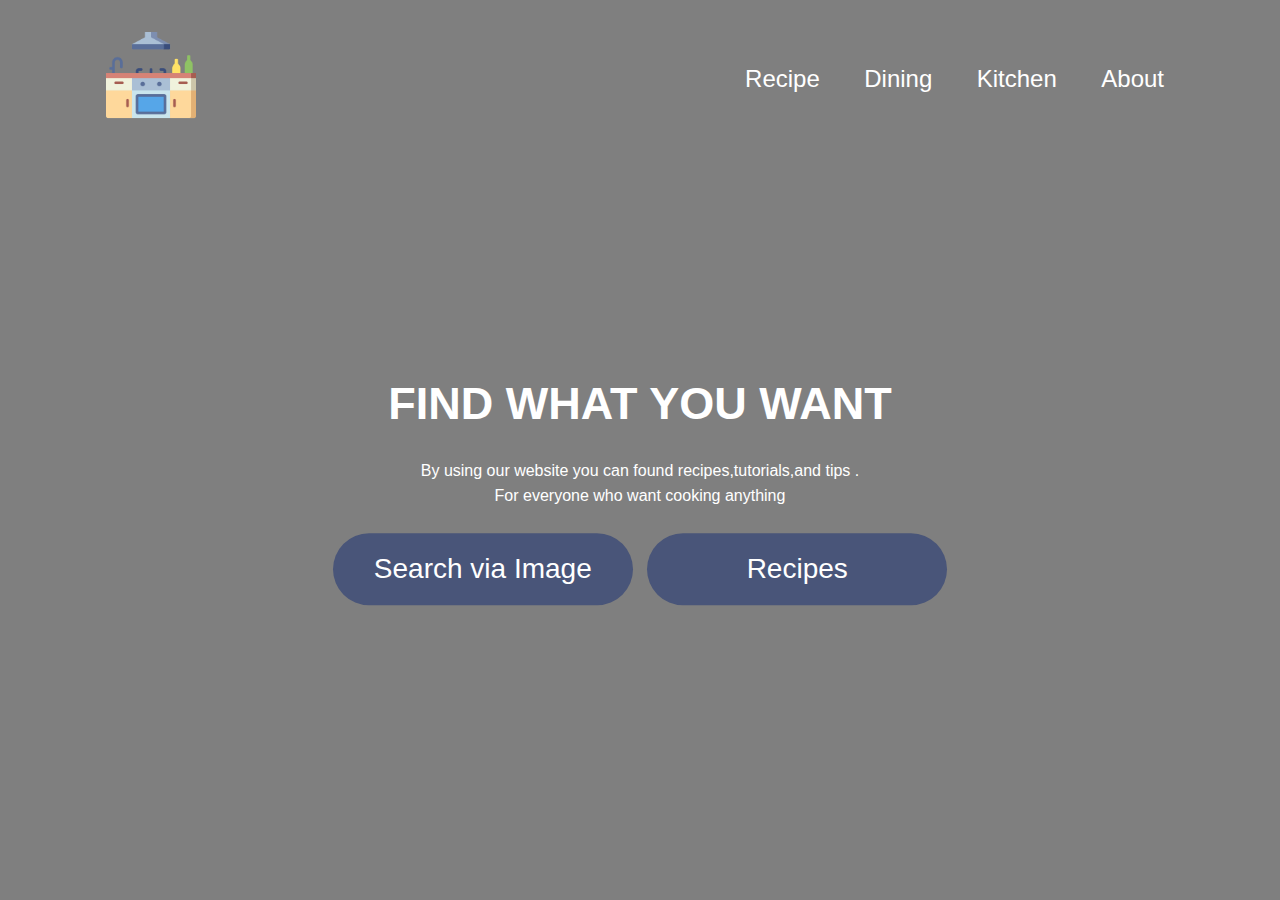
<file: index.html>
<!DOCTYPE html>
<html lang="en">
<head>
    <meta charset="UTF-8">
    <meta http-equiv="X-UA-Compatible" content="IE=edge">
  <meta name="dicoding:email" content="m302x0784@dicoding.org">
    <link rel="stylesheet" href="Style/homepage-style.css">
    <meta name="viewport" content="width=device-width, initial-scale=1.0">
    <title>Help Mom App</title>
</head>
<body>
    <div class="container">
        <nav class="nav">
            <a href="#"><img class="logo" src="asset/kitchen.png"   ></a>
            <ul>
                <li><a href="#">Recipe</a></li>
                <li><a href="#">Dining</a></li>
                <li><a href="#">Kitchen</a></li>
                <li><a href="#">About</a></li>
            </ul>
        </nav>
        <div class="content">
            <h1>Find what you want</h1>
            <p>By using our website you can found recipes,tutorials,and tips . <br> For everyone who want cooking anything</p>
            <div>
                <a href="ImageClasification.html"><button type="button"><span>Search via Image</span></button></a>
                <a href="Recipe.html"><button type="button"> <span>Recipes</span></button></a>
            </div>
        </div>
    </div>
    
</body>
</html>
</file>
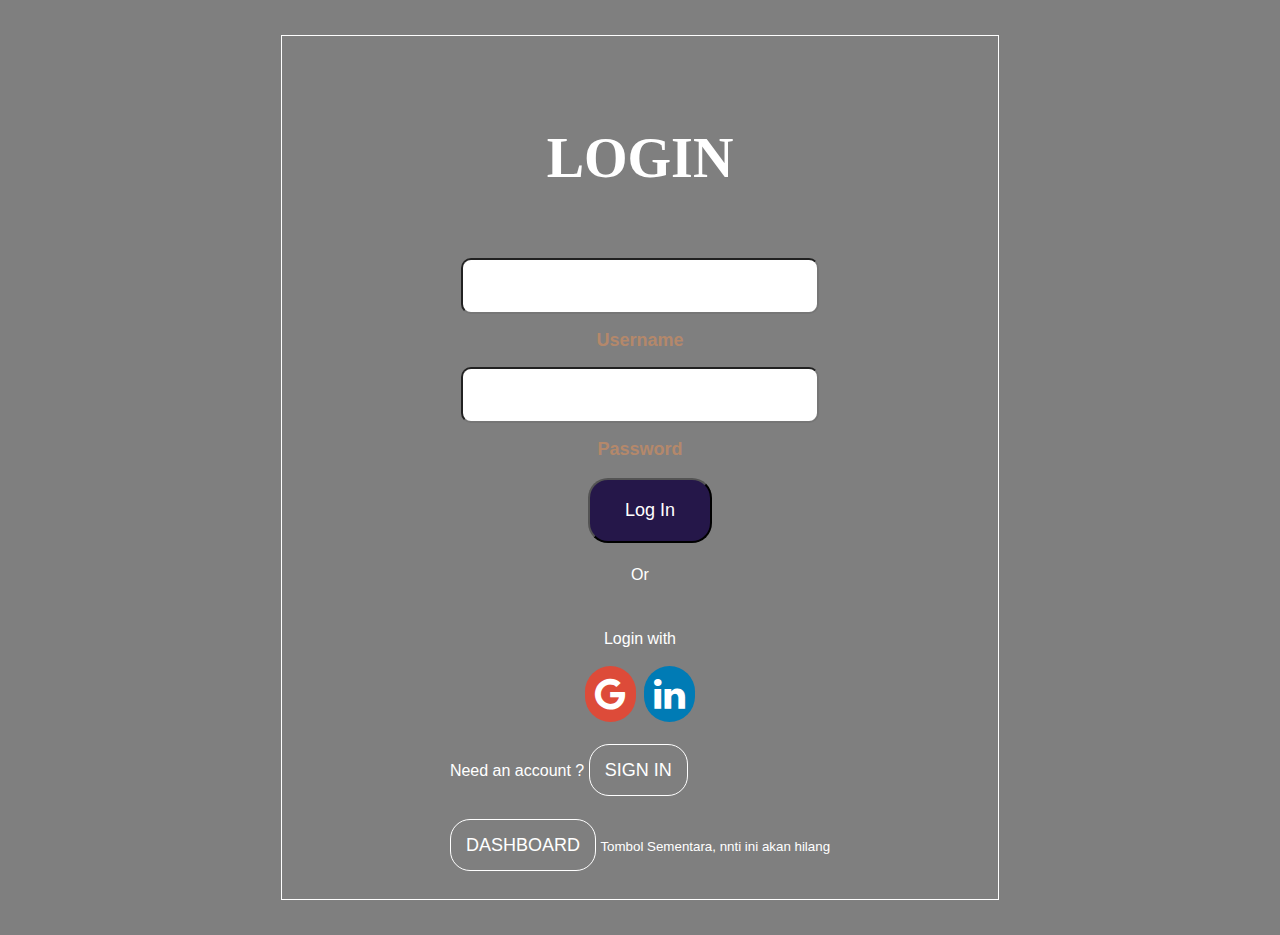
<file: login.html>
<!DOCTYPE html>
<html lang="en">
  <head>
    <meta charset="UTF-8" />
    <meta http-equiv="X-UA-Compatible" content="IE=edge" />
  <meta name="dicoding:email" content="m302x0784@dicoding.org">

    <meta name="viewport" content="width=device-width, initial-scale=1.0" />
    <link
      rel="stylesheet"
      href="https://cdnjs.cloudflare.com/ajax/libs/font-awesome/4.7.0/css/font-awesome.min.css"
    />
    <link rel="stylesheet" href="Style/login-style.css" />
    <title>Login</title>
  </head>
  <body>
    <div class="container">
      <div class="container-form">
        <form action="">
          <h1>Login</h1>
          <input type="text" id="username" tabindex="0" />
          <label for="username">
            <span data-text="Username">Username</span>
          </label>
          <input type="text" id="username" tabindex="0" />
          <label for="username">
            <span data-text="Username">Password</span>
          </label>
          <div class="form-footer">
            <button class="btn"> Log In</button>
          </div>
          <div class="Or">
            <p>Or</p>
          </div>
          <div class="other">
            <p>Login with</p>
            <ul>
              <li><a href="#" class="fa fa-google"></a></li>
              <li><a href="#" class="fa fa-linkedin"></a></li>
            </ul>
          </div>
          <div class="sign-in">
            <p>
              Need an account ?
              <a href="signin.html">Sign in </a>
              <br><br><br>
              <a href="homepage.html">DASHBOARD</a>
              <small>Tombol Sementara, nnti ini akan hilang</small>
            </p>
          </div>
        </form>
      </div>
    </div>
  </body>
</html>
</file>
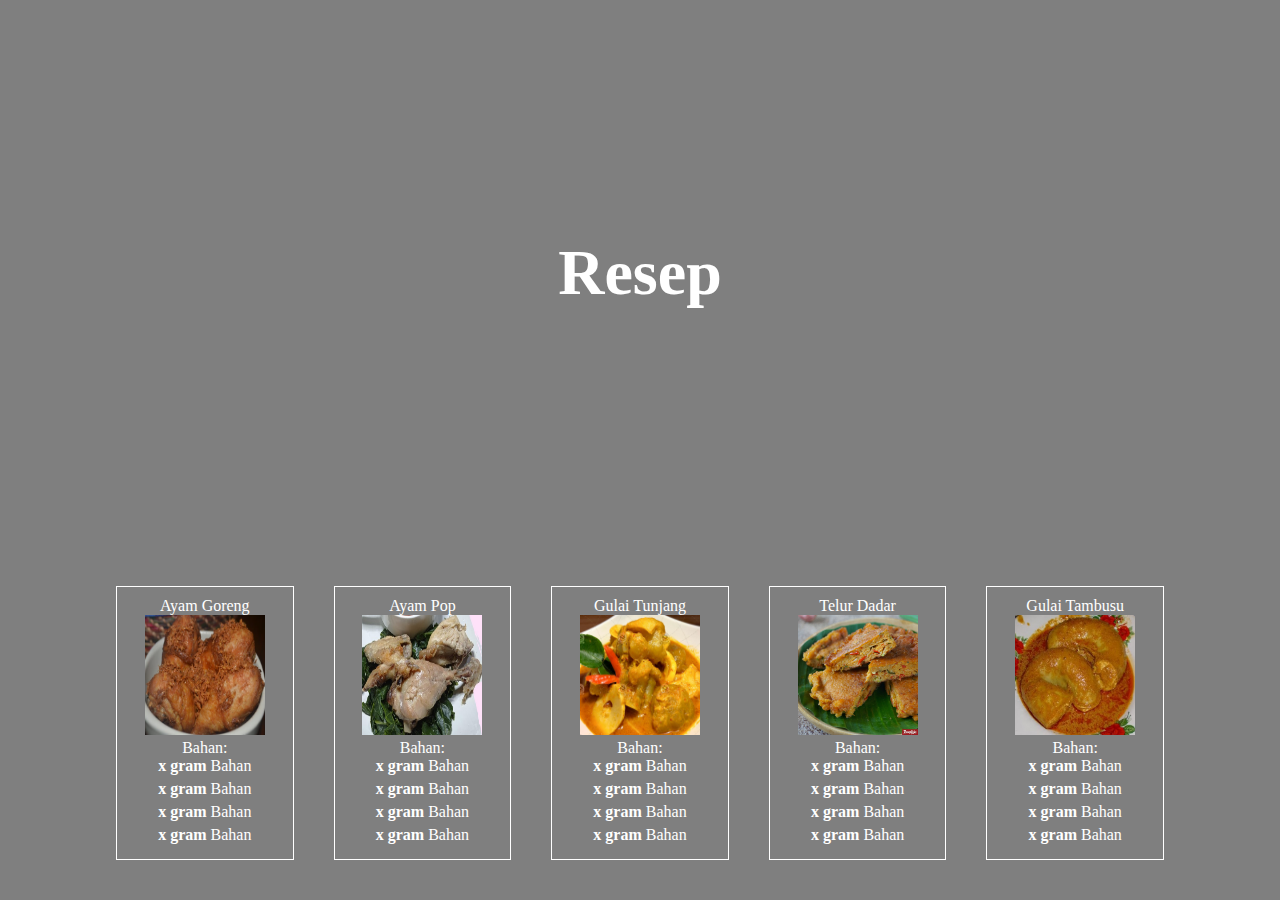
<file: Recipe.html>
<!DOCTYPE html>
<html lang="en">
<head>
    <meta charset="UTF-8">
    <meta http-equiv="X-UA-Compatible" content="IE=edge">
    <meta name="viewport" content="width=device-width, initial-scale=1.0">
  <meta name="dicoding:email" content="m302x0784@dicoding.org">

    <link rel="stylesheet" href="Style/resep.css">
    <title>Recipes</title>
</head>
<body>
    <div class="container">
        <div class="judul">
            <h1>Resep</h1>
        </div>
        <div class="content">
            <a href="#">
            <div class="card">
                Ayam Goreng
                <br>
                <img src="asset/resep/ayam_goreng (12).jpg" alt="" width="120px" height="120px" >
                <div class="bahan-bahan">Bahan:
                    <ul>
                        <li><span>x gram</span> Bahan</li>
                        <li><span>x gram</span> Bahan</li>
                        <li><span>x gram</span> Bahan</li>
                        <li><span>x gram</span> Bahan</li>
                    </ul>
                </div>
            </a>
            </div>
            <div class="card">
                <a href="#">
                Ayam Pop
                <br>
                <img src="asset/resep/ayam_pop (10).jpg" alt="" width="120px" height="120px">
                <div class="bahan-bahan">Bahan:
                    <ul>
                        <li><span>x gram</span> Bahan</li>
                        <li><span>x gram</span> Bahan</li>
                        <li><span>x gram</span> Bahan</li>
                        <li><span>x gram</span> Bahan</li>
                    </ul>
                </div>
            </div>
        </a>
            <div class="card">
                <a href="#">
                Gulai Tunjang
                <br>
                <img src="asset/resep/gulai_tunjang (1) (1).jpg" alt="" width="120px" height="120px">
                <div class="bahan-bahan">Bahan:
                    <ul>
                        <li><span>x gram</span> Bahan</li>
                        <li><span>x gram</span> Bahan</li>
                        <li><span>x gram</span> Bahan</li>
                        <li><span>x gram</span> Bahan</li>
                    </ul>
                </div>
            </a>
            </div>
            <div class="card">
                <a href="#">
                Telur Dadar
                <br>
                <img src="asset/resep/telur_dadar (10).jpg" alt="" width="120px" height="120px">
                <div class="bahan-bahan">Bahan:
                    <ul>
                        <li><span>x gram</span> Bahan</li>
                        <li><span>x gram</span> Bahan</li>
                        <li><span>x gram</span> Bahan</li>
                        <li><span>x gram</span> Bahan</li>
                    </ul>
                </div>
                </a>
            </div>
            <div class="card">
                <a href="#">
                Gulai Tambusu
                <br>
                <img src="asset/resep/gulai_tambusu (1).jpg" alt="" width="120px" height="120px">
                <div class="bahan-bahan">Bahan:
                    <ul>
                        <li><span>x gram</span> Bahan</li>
                        <li><span>x gram</span> Bahan</li>
                        <li><span>x gram</span> Bahan</li>
                        <li><span>x gram</span> Bahan</li>
                    </ul>
                </div>
                </a>
            </div>
            
        </div>
    </div>
</body>
</html>
</file>
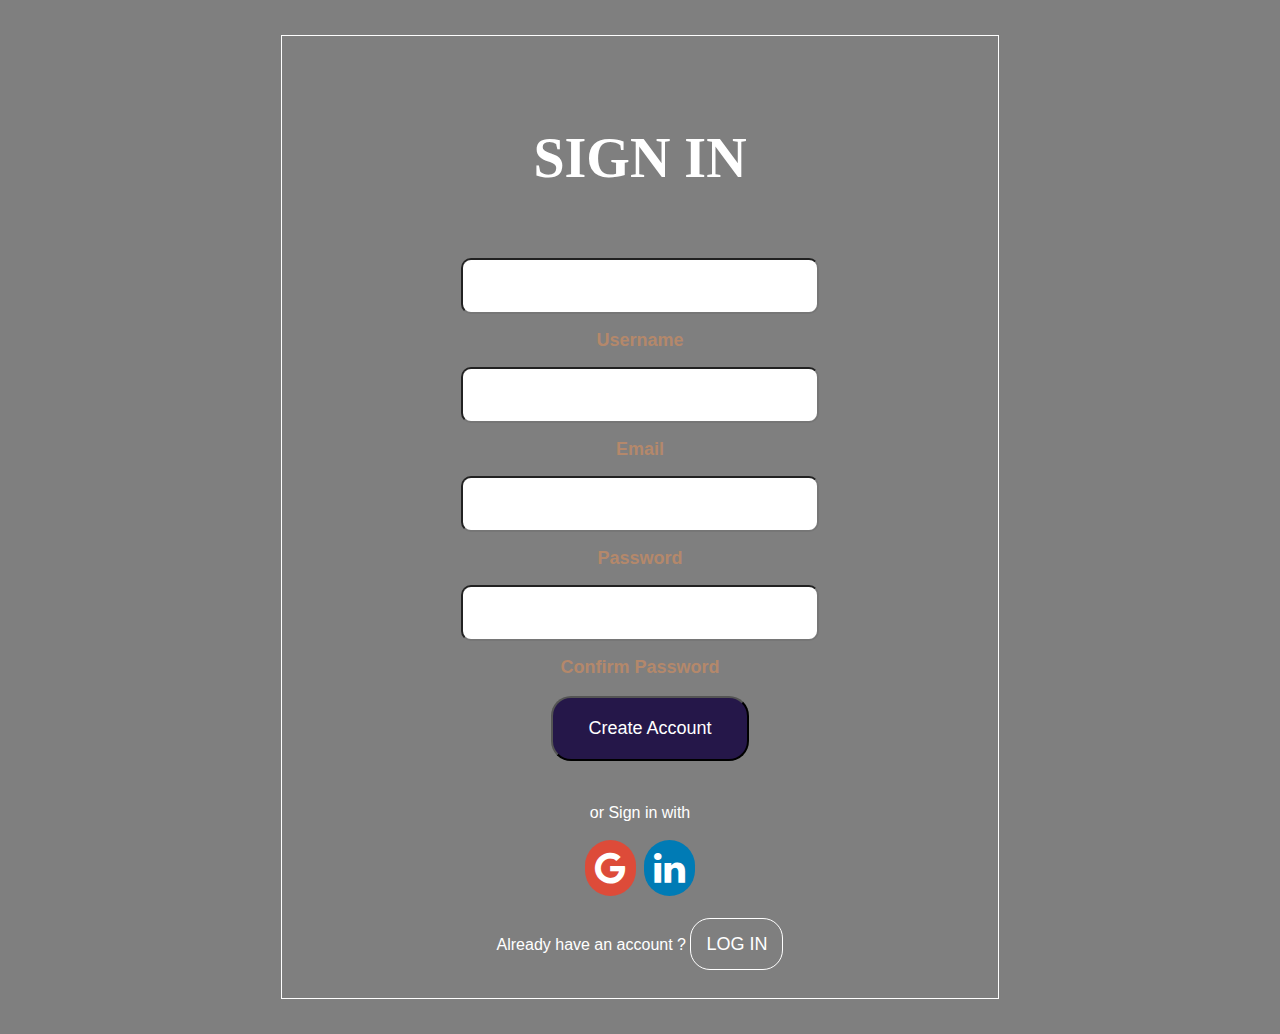
<file: signin.html>
<!DOCTYPE html>
<html lang="en">
  <head>
    <meta charset="UTF-8" />
    <meta http-equiv="X-UA-Compatible" content="IE=edge" />
    <meta name="viewport" content="width=device-width, initial-scale=1.0" />
  <meta name="dicoding:email" content="m302x0784@dicoding.org">

    <link
      rel="stylesheet"
      href="https://cdnjs.cloudflare.com/ajax/libs/font-awesome/4.7.0/css/font-awesome.min.css"
    />
    <link rel="stylesheet" href="Style/signin-style.css" />
    <title>Sign in</title>
  </head>
  <body>
    <div class="container">
      <div class="container-form">
        <form action="">
          <h1>Sign in</h1>
          <input type="text" id="username" tabindex="0" />
          <label for="username">
            <span data-text="Username">Username</span>
          </label>
          <input type="text" id="email" tabindex="0" />
          <label for="email">
            <span data-text="email">Email</span>
          </label>
          <input type="text" id="password" tabindex="0" />
          <label for="password">
            <span data-text="password">Password</span>
          </label>
          <input type="text" id="confirm-password" tabindex="0" />
          <label for="confirm-password">
            <span data-text="confirm-password">Confirm Password</span>
          </label>
          
          <div class="form-footer">
            <button class="btn"> Create Account</button>
          </div>
          
          <div class="other">
            <p>or Sign in with</p>
            <ul>
              <li><a href="#" class="fa fa-google"></a></li>
              <li><a href="#" class="fa fa-linkedin"></a></li>
            </ul>
          </div>
          <div class="sign-in">
            <p>
              Already have an account ?
              <a href="login.html">Log in</a>
            </p>
          </div>
        </form>
      </div>
    </div>
  </body>
</html>
</file>
<file: Style/homepage-style.css>
* {
  padding: 0;
  margin: 0;
  font-family: sans-serif;
}

.container {
  width: 100%;
  height: 100vh;
  background-image: linear-gradient(rgba(0, 0, 0, 0.5), rgba(0, 0, 0, 0.5)),
    url(https://i.pinimg.com/564x/d6/ee/09/d6ee0967c1ed21843be74180b94bddf4.jpg);
  background-size: cover;
  background-position: center;
  font-size: 16px;
  color: #ffffff;
  line-height: 1.5;
}
.namelogo{
  align-items: center;
  display: flex;
  font-size: 48px;
  padding-left: 20px;
  text-transform: uppercase;
  text-decoration: none;
  color: white;
  font-family: 'Trebuchet MS', 'Lucida Sans Unicode', 'Lucida Grande', 'Lucida Sans', Arial, sans-serif;
}
.logo{
    width: 90px;
    margin:10px;
    padding-right: 20px;
}

.nav{
    width: 85%;
    margin: auto;
    align-items: center;
    display: flex;
    justify-content: space-between;
    padding-top: 20px;
}
.nav ul li{
    list-style: none;
    display: inline-block;
    font-size:20px;
    margin: 0 20px; 
    position: relative; 

}
.nav ul li a{
    color:white;
    text-decoration: none;
    font-size: 24px;
}
.nav ul li a:hover{
  border-bottom: 1pt solid white;
  color:white;
  transition: 300ms cubic-bezier(0.075, 0.82, 0.165, 1);
}

.content {
    width: 100%;
    position: absolute;
    top: 50%;
    transform: translateY(-50%);
    text-align: center;
    color: white;
}

.content h1 {
    text-transform: uppercase;
    font-size: 45px;
    margin-top: 80px;
}
.content p {
    margin: 20px auto;
    font-weight: 100;
    line-height: 25px;
}
button {
    border-radius: 4px;
    border-radius: 50px;
    background-color: #495579;
    border: none;
    color: #FFFFFF;
    text-align: center;
    font-size: 28px;
    padding: 20px;
    width: 300px;
    transition: all 0.5s;
    cursor: pointer;
    margin: 5px;
  }
  
  button span {
    cursor: pointer;
    display: inline-block;
    position: relative;
    transition: 0.5s;
  }
  
  button span:after {
    content: '\00bb';
    position: absolute;
    opacity: 0;
    top: 0;
    right: -20px;
    transition: 0.5s;
  }
  
  button:hover span {
    padding-right: 25px;
  }
  
  button:hover span:after {
    opacity: 1;
    right: 0;
  }
</file>
<file: Style/login-style.css>
* {
  padding: 0;
  margin: 0;
  font-family: sans-serif;
}
.container {
  width: 100%;
  /* height: 100vh; */
  height: 100%;
  background-image: linear-gradient(rgba(0, 0, 0, 0.5), rgba(0, 0, 0, 0.5)),
    url(https://i.pinimg.com/564x/d6/ee/09/d6ee0967c1ed21843be74180b94bddf4.jpg);
  background-size: cover;
  background-position: center;
  font-size: 16px;
  color: #ffffff;
  line-height: 1.5;
}

.container-form {
  width: 70%;
  margin: auto;
  padding: 35px 0;
  display: flex;
  align-items: center;
  flex-direction: column;
  justify-content: center;
}
form {
  margin: auto;
  display: flex;
  align-items: center;
  flex-direction: column;
  justify-content: center;
  width: 80%;
  padding: 30px 0px;
  border: 1pt solid white;
}
form h1 {
  font-family: cursive;
  font-size: 56px;
  text-transform: uppercase;
  padding: 50px 0;
}
input {
  border-radius: 10px;
  padding: 12px 20px;
  width: 50%;
  margin: 8px 0;
  box-sizing: border-box;
  font-size: 24px;
}
label {
  color: #b4886b;
  font-weight: bold;
  display: block;
  padding: 5px 0;
  font-size: 18px;
}

button {
  margin: 10px;
  width: 100%;
  border-radius: 20px;
  padding: 20px 25px;
  text-align: center;
  font-family: "Franklin Gothic Medium", "Arial Narrow", Arial, sans-serif;
  font-size: 18px;
  cursor: pointer;
  background: #251749;
  color: white;
}

button:hover {
  background: white;
  color: #251749;
  transition: transform 300ms 2s;
}


.other {
  width: 50%;
  margin: auto;
  align-items: center;
  display: flex;
  flex-direction: column;
  padding: 20px 0;
}

ul li {
  list-style: none;
  display: inline-block;
  font-size: 20px;
  position: relative;
  /* flex-direction: row; */
}

.fa {
  border-radius: 50px;
  padding: 20px;
  font-size: 36px;
  text-align: center;
  text-decoration: none;
  margin: 5px 2px;
  gap: 1rem;
}

.fa:hover {
  opacity: 0.7;
}
.fa-google {
  background: #dd4b39;
  color: white;
  padding: 10px;
}
.fa-linkedin {
  background: #007bb5;
  color: white;
  padding: 10px;
}

p{
    margin: auto;
    margin: 10px 0;
}
p a{
    text-transform: uppercase;
    padding: 15px;
    border: 1pt solid white;
    border-radius: 20px;
    font-size:18px;
    color: white;
    text-decoration: none;
}
p a:hover{
    text-transform: uppercase;
    padding: 15px;
    background: #000;
    border-radius: 20px;
    font-size:18px;
    color: white;
    text-decoration: none;
    margin:20px 0;
}

@media only screen and (max-width: 960px) {
    
    .container-form {
        width: 100%;
    }
    input {
        width: 100%;
      }

}
@media screen and (max-device-width: 420px) and (max-device-height: 667px) { 
    .container{
        height: 100%;
    }
}
</file>
<file: Style/resep.css>
* {
    padding: 0;
    margin: 0;
    box-sizing: border-box; /* Tambahkan ini untuk memastikan padding dan border dimasukkan dalam hitungan lebar dan tinggi */
}

.container {
    width: 100%;
    height: 100vh;
    background-image: linear-gradient(rgba(0, 0, 0, 0.5), rgba(0, 0, 0, 0.5)), url(https://i.pinimg.com/564x/d6/ee/09/d6ee0967c1ed21843be74180b94bddf4.jpg);
    background-size: cover;
    background-position: center;
    display: flex;
    flex-direction: column; /* Tambahkan ini agar konten di tengah vertikal */
    align-items: center; /* Tambahkan ini untuk memusatkan konten secara horizontal */
    justify-content: center; /* Tambahkan ini untuk memusatkan konten secara vertikal */
}

.judul {
    width: 85%;
    margin: auto;
    text-align: center; /* Ubah ini dari justify-content: center; */
    padding: 20px 0; /* Tambahkan padding atas dan bawah */
    color: white;
    font-size: 32px; /* Sesuaikan ukuran font sesuai preferensi */
}

.content {
    width: 85%;
    margin: 20px auto; /* Ubah margin atas menjadi 20px */
    display: flex;
    flex-wrap: wrap; /* Tambahkan ini agar item berada dalam baris baru saat ukuran layar kecil */
    justify-content: center; /* Tambahkan ini agar item berada di tengah secara horizontal */
}

.card {
    width: calc(20% - 40px); /* Sesuaikan lebar card dengan margin */
    margin: 20px; /* Ubah margin menjadi 20px */
    padding: 10px; /* Tambahkan padding agar konten tidak terlalu dekat dengan tepi card */
    border: 1px solid white;
    text-align: center; /* Tambahkan ini untuk memusatkan teks */
}

.card a {
    text-decoration: none;
    color: white;
}

ul {
    list-style-type: none; /* Hilangkan bullet point */
    padding: 0; /* Hapus padding default */
}

ul li {
    font-size: 16px;
    margin-bottom: 5px; /* Tambahkan margin bawah untuk memberikan ruang antara item */
}

ul li span {
    font-weight: bold;
}
</file>
<file: Style/signin-style.css>
* {
  padding: 0;
  margin: 0;
  font-family: sans-serif;
}
.container {
  width: 100%;
  height: 100%;
  background-image: linear-gradient(rgba(0, 0, 0, 0.5), rgba(0, 0, 0, 0.5)),
    url(https://i.pinimg.com/564x/d6/ee/09/d6ee0967c1ed21843be74180b94bddf4.jpg);
  background-size: cover;
  background-position: center;
  font-size: 16px;
  color: #ffffff;
  line-height: 1.5;
}

.container-form {
  width: 70%;
  margin: auto;
  padding: 35px 0;
  display: flex;
  align-items: center;
  flex-direction: column;
  justify-content: center;
}
form {
  margin: auto;
  display: flex;
  align-items: center;
  flex-direction: column;
  justify-content: center;
  width: 80%;
  padding: 30px 0px;
  border: 1pt solid white;
}
form h1 {
  font-family: cursive;
  font-size: 56px;
  text-transform: uppercase;
  padding: 50px 0;
}
input {
  border-radius: 10px;
  padding: 12px 20px;
  width: 50%;
  margin: 8px 0;
  box-sizing: border-box;
  font-size: 24px;
}
label {
  color: #b4886b;
  font-weight: bold;
  display: block;
  padding: 5px 0;
  font-size: 18px;
}

button {
  margin: 10px;
  width: 100%;
  border-radius: 20px;
  padding: 20px 25px;
  text-align: center;
  font-family: "Franklin Gothic Medium", "Arial Narrow", Arial, sans-serif;
  font-size: 18px;
  cursor: pointer;
  background: #251749;
  color: white;
}

button:hover {
  background: white;
  color: #251749;
  transition: transform 300ms 2s;
}


.other {
  width: 50%;
  margin: auto;
  align-items: center;
  display: flex;
  flex-direction: column;
  padding: 20px 0;
}

ul li {
  list-style: none;
  display: inline-block;
  font-size: 20px;
  position: relative;
  /* flex-direction: row; */
}

.fa {
  border-radius: 50px;
  padding: 20px;
  font-size: 36px;
  text-align: center;
  text-decoration: none;
  margin: 5px 2px;
  gap: 1rem;
}

.fa:hover {
  opacity: 0.7;
}
.fa-google {
  background: #dd4b39;
  color: white;
  padding: 10px;
}
.fa-linkedin {
  background: #007bb5;
  color: white;
  padding: 10px;
}

p{
    margin: auto;
    margin: 10px 0;
}
p a{
    text-transform: uppercase;
    padding: 15px;
    border: 1pt solid white;
    border-radius: 20px;
    font-size:18px;
    color: white;
    text-decoration: none;
}
p a:hover{
    text-transform: uppercase;
    padding: 15px;
    background: #000;
    border-radius: 20px;
    font-size:18px;
    color: white;
    text-decoration: none;
    margin:20px 0;
}

.invalid-feedback{
  font-size: 24px;
  text-transform: capitalize;
}

@media only screen and (max-width: 960px) {
    
    .container-form {
        width: 100%;
    }
    input {
        width: 100%;
      }

}
@media screen and (max-device-width: 420px) and (max-device-height: 667px) { 
    .container{
        height: 100%;
    }
}
</file>
